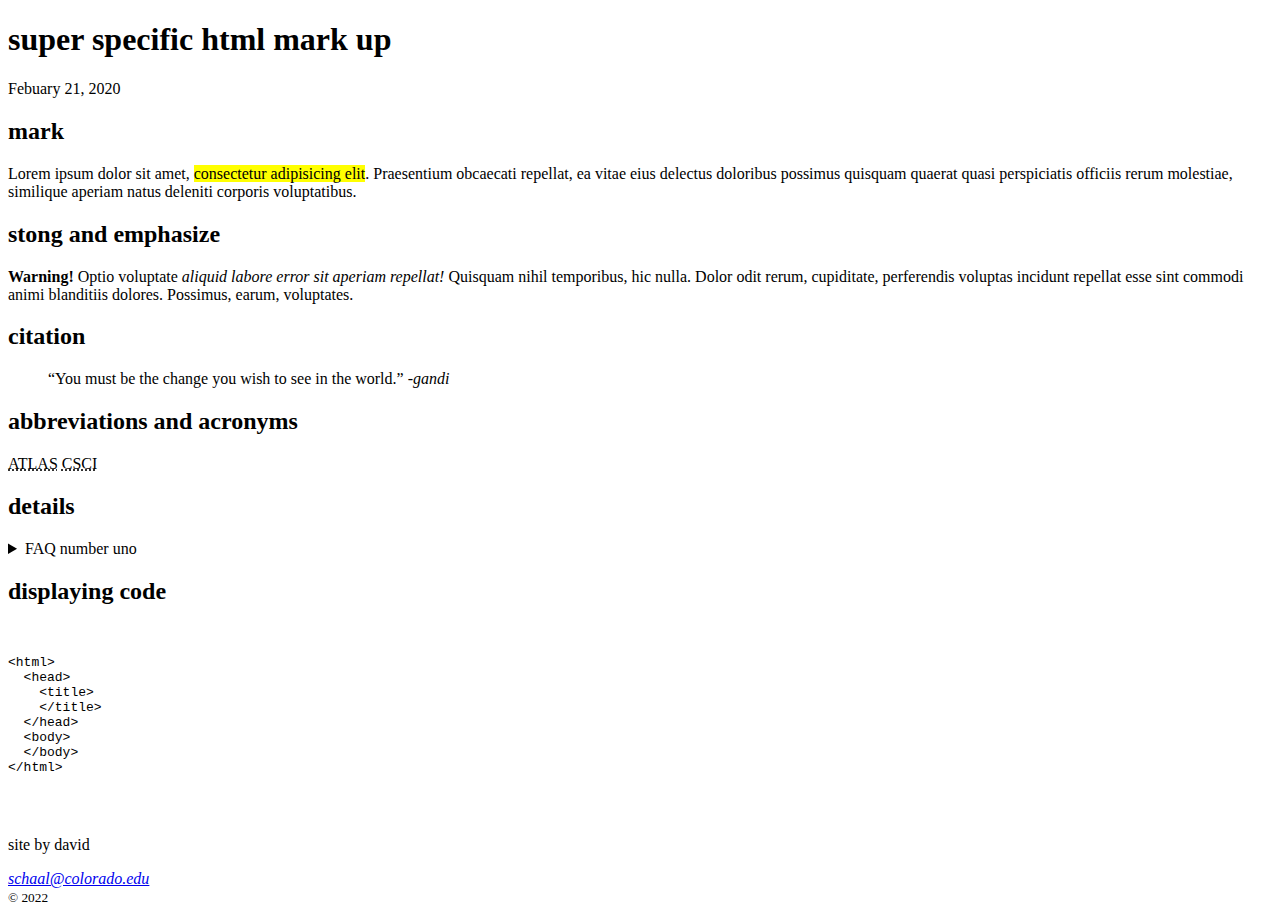
<file: content-dump.html>
<!DOCTYPE html>
<html lang="en">
<head>
  <meta charset="UTF-8">
  <meta name="viewport" content="width=device-width, initial-scale=1.0">
  <title>Document</title>
</head>
<body>
  <header>
    <h1>super specific html mark up</h1>
    <time datetime="2020-02-21">Febuary 21, 2020</time>
  </header>
  <main>
    <section>
      <h2>mark</h2>
      <p>Lorem ipsum dolor sit amet, <mark>consectetur adipisicing elit</mark>. Praesentium obcaecati repellat, ea vitae eius delectus doloribus possimus quisquam quaerat quasi perspiciatis officiis rerum molestiae, similique aperiam natus deleniti corporis voluptatibus.</p>
    </section>
    <section>
      <h2>stong and emphasize</h2>
      <p><strong>Warning!</strong> Optio voluptate
        <em>aliquid labore error sit aperiam repellat!</em> Quisquam nihil temporibus, hic nulla. Dolor odit rerum, cupiditate, perferendis voluptas incidunt repellat esse sint commodi animi blanditiis dolores. Possimus, earum, voluptates.</p>
    </section>
    <section>
      <h2>citation</h2>
      <blockquote cite="https://www.linkedin.com/pulse/20140813120052-14431679-the-story-behind-you-must-be-the-change-you-wish-to-see-in-the-world/">
      <q>You must be the change you wish to see in the world.</q>
      <cite> -gandi</cite>
      </blockquote>
    </section>
    <section>
      <h2>abbreviations and acronyms</h2>
  <abbr title="Alliance for Technology Learning and Society">ATLAS</abbr>
  <abbr title="Computer Science">CSCI</abbr>
    </section>
    <section>
      <h2>details</h2>
      <details>
          <summary>FAQ number uno</summary>
          <p>Lorem ipsum dolor sit amet, consectetur adipisicing elit. Fugit rerum vitae ratione sed repellendus consectetur, obcaecati officiis. Eligendi nulla et laudantium deleniti accusantium aperiam, incidunt quae fugit, pariatur delectus odit.</p>
      </details>
    </section>
    <section>
      <h2>displaying code</h2>
      <pre>
      <code>

&lt;html&gt;
  &lt;head&gt;
    &lt;title&gt;
    &lt;/title&gt;
  &lt;/head&gt;
  &lt;body&gt;
  &lt;/body&gt;
&lt;/html&gt;

      </code>
    </pre>
    </section>

  </main>
  <footer>
    <p> site by david
    <address>
      <a href="mailto:schaal@colorado.edu"> schaal@colorado.edu</a>
    </address>
    <small>&copy; 2022</small>
  </footer>
</body>
</html>
</file>
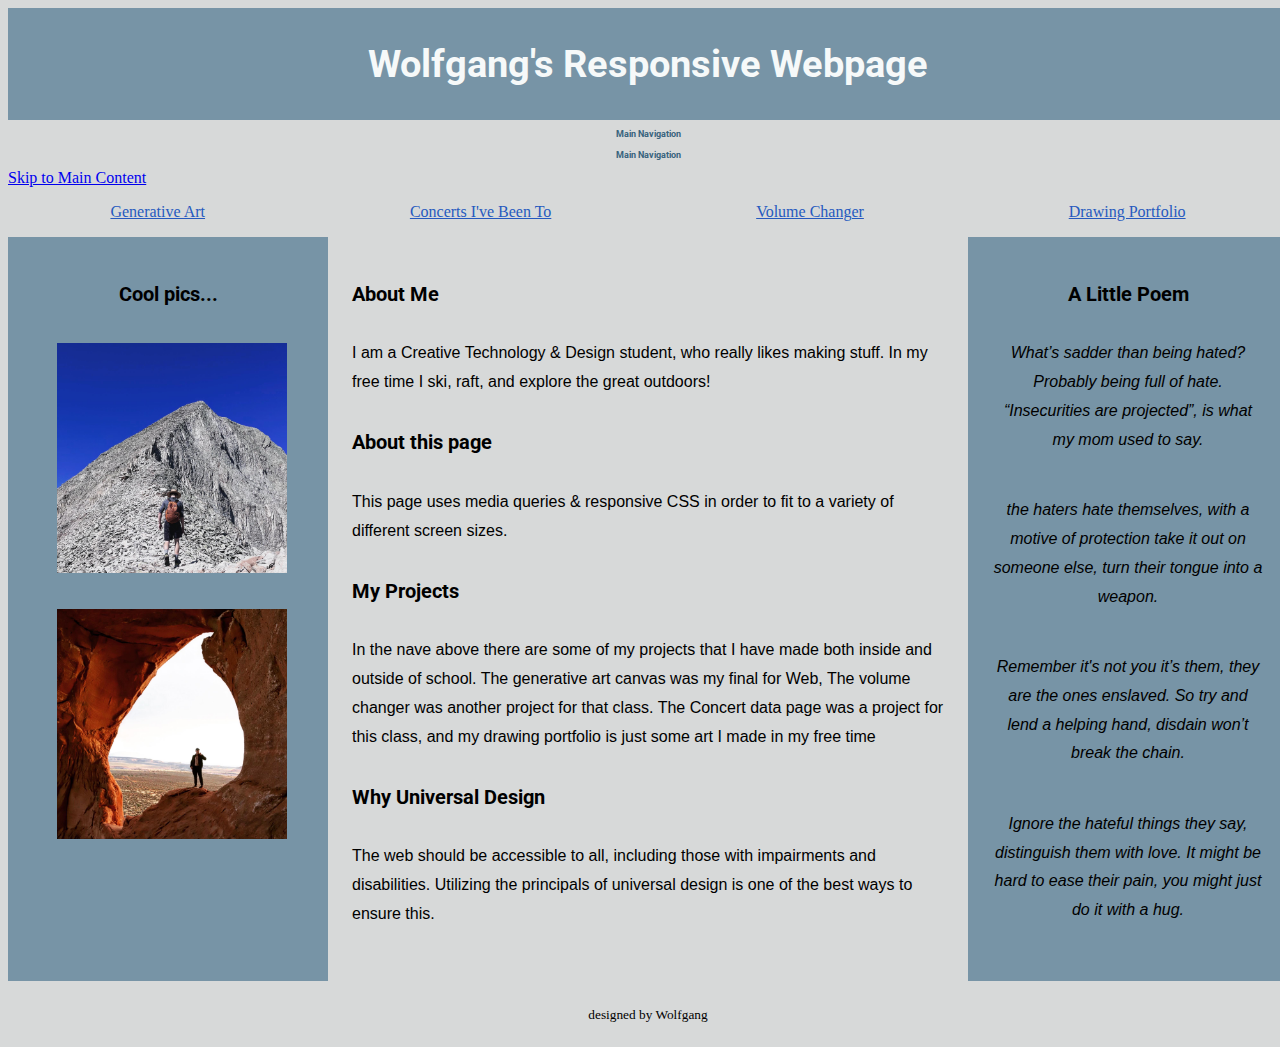
<file: responsive.html>
<!DOCTYPE html>

<html lang="en">
<head>
  <meta charset="UTF-8">
  <meta name="viewport" content="width=device-width, initial-scale=1.0">
  <title>Accessible grid</title>
  <link  rel="stylesheet" href="CSS/responsive.css">
  <link href="https://fonts.googleapis.com/css2?family=Roboto:wght@300&display=swap" rel="stylesheet">
  <link rel="stylesheet" href="https://fonts.googleapis.com/icon?family=Material+Icons">
</head>
<body>
<div class="container">
  <header>
    <h1>Wolfgang's Responsive Webpage</h1>
  </header>
  <nav>
    <h2>Main Navigation</h2>
        <nav id="skip-nav">
        <h2>Main Navigation</h2>
        <a href="#main-content">Skip to Main Content</a>
    </nav>
    <ul>
      <li><a href="https://wolfgangloudenburg.me/finalProject/finalProject.html">Generative Art</a></li>
      <li><a href="https://wolfgangloudenburg.me/Wolfgang-Loudenburg-Universal-Design/sshtml">Concerts I've Been To</a></li>
      <li><a href="https://wolfgangloudenburg.me/WA/WA13/WA13.html">Volume Changer</a></li>
      <li><a href="https://docs.google.com/document/d/1BTJZSYO6UpZt2KzF2htDVyjlciPDXB9eu8Pa9FJHXac/edit?usp=sharing">Drawing Portfolio</a></li>
    </ul>
  </nav>
  <main>
    <section>
      <h2>About Me</h2>
      <p>I am a Creative Technology & Design student, who really likes making stuff. In my free time I ski, raft, and explore the great outdoors!</p>
      <h2>About this page</h2>
      <p>This page uses media queries & responsive CSS in order to fit to a variety of different screen sizes.</p>
      <h2>My Projects</h2>
      <p>In the nave above there are some of my projects that I have made both inside and outside of school. The generative art canvas was my final for Web, The volume changer was another project for that class. The Concert data page was a project for this class, and my drawing portfolio is just some art I made in my free time</p>
      <h2>Why Universal Design</h2>
      <p>The web should be accessible to all, including those with impairments and disabilities. Utilizing the principals of universal design is one of the best ways to ensure this.</p>
    </section>
  </main>
  <aside id="aside1">
    <h2>Cool pics...</h2>
    <img src="img/logoimg.JPG" alt="Me climbing a mountain">
    <img src="img/imgtwo.JPG" alt="me in a cool arch">
  </aside>
  <aside id="aside2">
    <h2>A Little Poem</h2>
    <p><em>What’s sadder than being hated? 
    Probably being full of hate.
    “Insecurities are projected”,
    is what my mom used to say.</em></p>
    
    <p><em> the haters hate themselves,
    with a motive of protection
    take it out on someone else,
    turn their tongue into a weapon.</em></p>
    
    <p><em>Remember it's not you it’s them,
    they are the ones enslaved.
    So try and lend a helping hand,
    disdain won’t break the chain.</em></p>
    
    <p><em>Ignore the hateful things they say,
    distinguish them with love.
    It might be hard to ease their pain,
    you might just do it with a hug.</em>
    </p>
  </aside>
  <footer>
    <small> designed by Wolfgang</small>
  </footer>
  

</div> <!-- end container -->
</body>
</html>
</file>
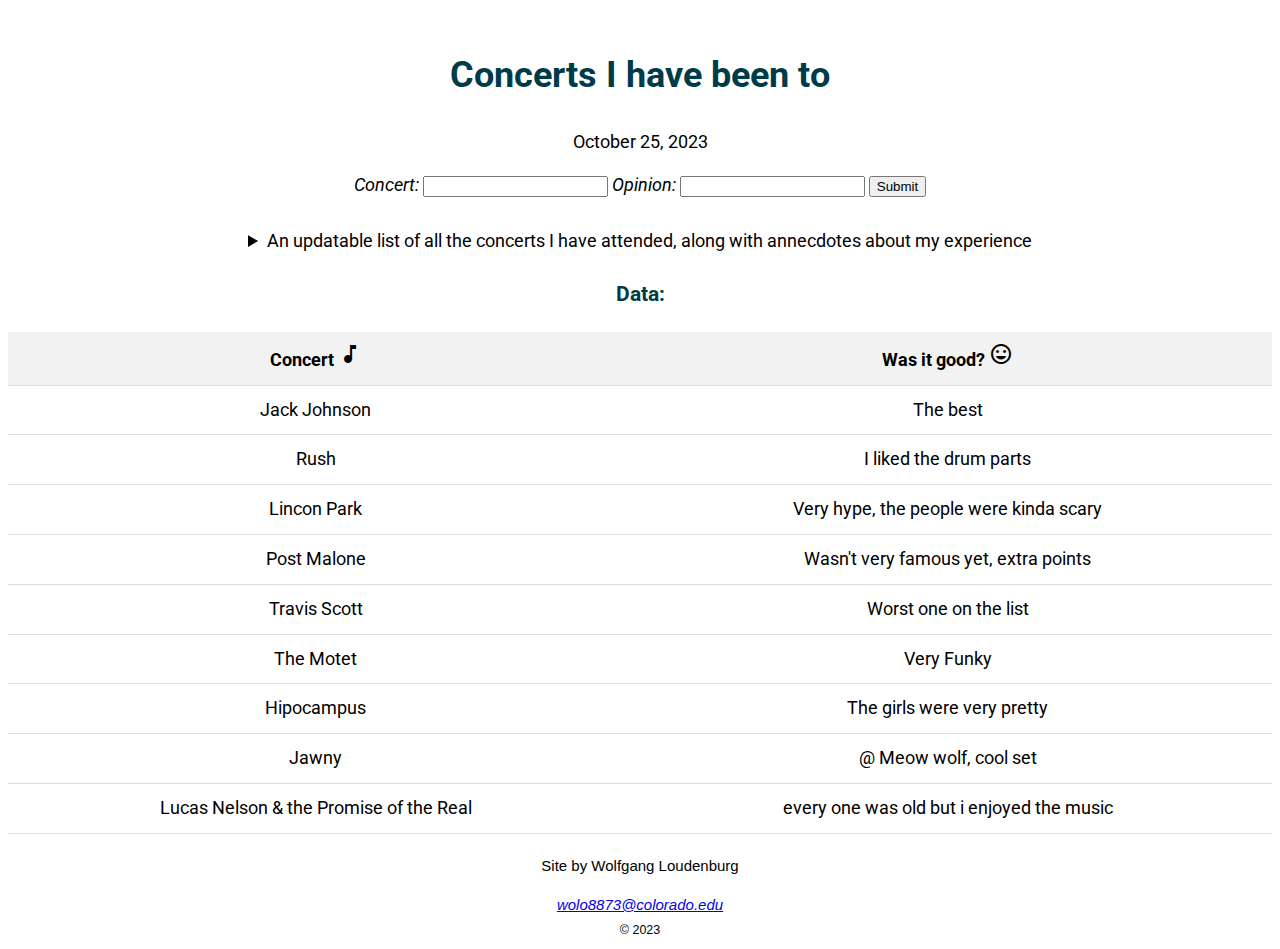
<file: sshtml.html>
<!DOCTYPE html>
<html lang="en">

<head>
    <meta charset="UTF-8">
    <meta http-equiv="X-UA-Compatible" content="IE=edge">
    <meta name="viewport" content="width=device-width, initial-scale=1.0">
    <title>Concerts i've been to</title>
    <link rel="stylesheet" href="CSS/sshtml.css">
    <link rel="preconnect" href="https://fonts.gstatic.com">
    <link href="https://fonts.googleapis.com/css2?family=Roboto:wght@300&display=swap" rel="stylesheet">
    <link rel="stylesheet" href="https://fonts.googleapis.com/icon?family=Material+Icons">
</head>

<body>
    <header>
        <h1>Concerts I have been to</h1>
        <time datetime="2023-10-25">October 25, 2023</time>
    </header>

    <nav id="skip-nav">
        <h2>Main Navigation</h2>
        <a href="#main-content">Skip to Main Content</a>
    </nav>
    <main id="main-content">
            <form id="concertForm">
                    <em>
                        <label for="name">Concert: </label>
                    </em>
                <input type="text" id="name" name="name" required aria-required="true">
                <em>
                    <label for="opinion">Opinion:</label>
                </em>
                <input type="text" id="opinion" name="opinion" required aria-required="true">
                <input type="submit" value="Submit">
            </form>
                <details>
                    <summary>
                        An updatable list of all the concerts I have attended, along with annecdotes about my experience
                    </summary>
                </details>
        <section>
            <h3>Data:</h3>
            <table id="concertTable">
                <thead>
                    <tr>
                        <th scope="col">Concert <span aria-hidden="true" class="material-icons">music_note</span></th>
    
                        <th scope="col">Was it good? <span aria-hidden="true" class="material-icons">mood</span></th>
                    </tr>
                </thead>
             <tbody>
                <tr>
                    <td>Jack Johnson</td>
                    <td>The best</td>
                </tr>
                <tr>
                    <td>Rush</td>
                    <td>I liked the drum parts</td>
                </tr>
                <tr>
                    <td>Lincon Park</td>
                    <td>Very hype, the people were kinda scary </td>
                </tr>
                <tr>
                    <td>Post Malone</td>
                    <td>Wasn't very famous yet, extra points </td>
                </tr>
                <tr>
                    <td>Travis Scott</td>
                    <td>Worst one on the list</td>
                </tr>
                <tr>
                    <td>The Motet</td>
                    <td>Very Funky </td>
                </tr>
                <tr>
                    <td>Hipocampus</td>
                    <td>The girls were very pretty </td>
                </tr>
                <tr>
                    <td>Jawny</td>
                    <td>@ Meow wolf, cool set </td>
                </tr>
                <tr>
                    <td>Lucas Nelson & the Promise of the Real</td>
                    <td>every one was old but i enjoyed the music </td>
                </tr>
              </tbody>
            </table>
        </section>
    </main>
    <footer>
        <p> Site by Wolfgang Loudenburg
        <address>
          <a href="mailto:wolo8873@colorado.edu"> wolo8873@colorado.edu</a>
        </address>
        <small>&copy; 2023</small>
      </footer>

    <script src="JS/sshtml.js"></script>
</body>
</html>
</file>
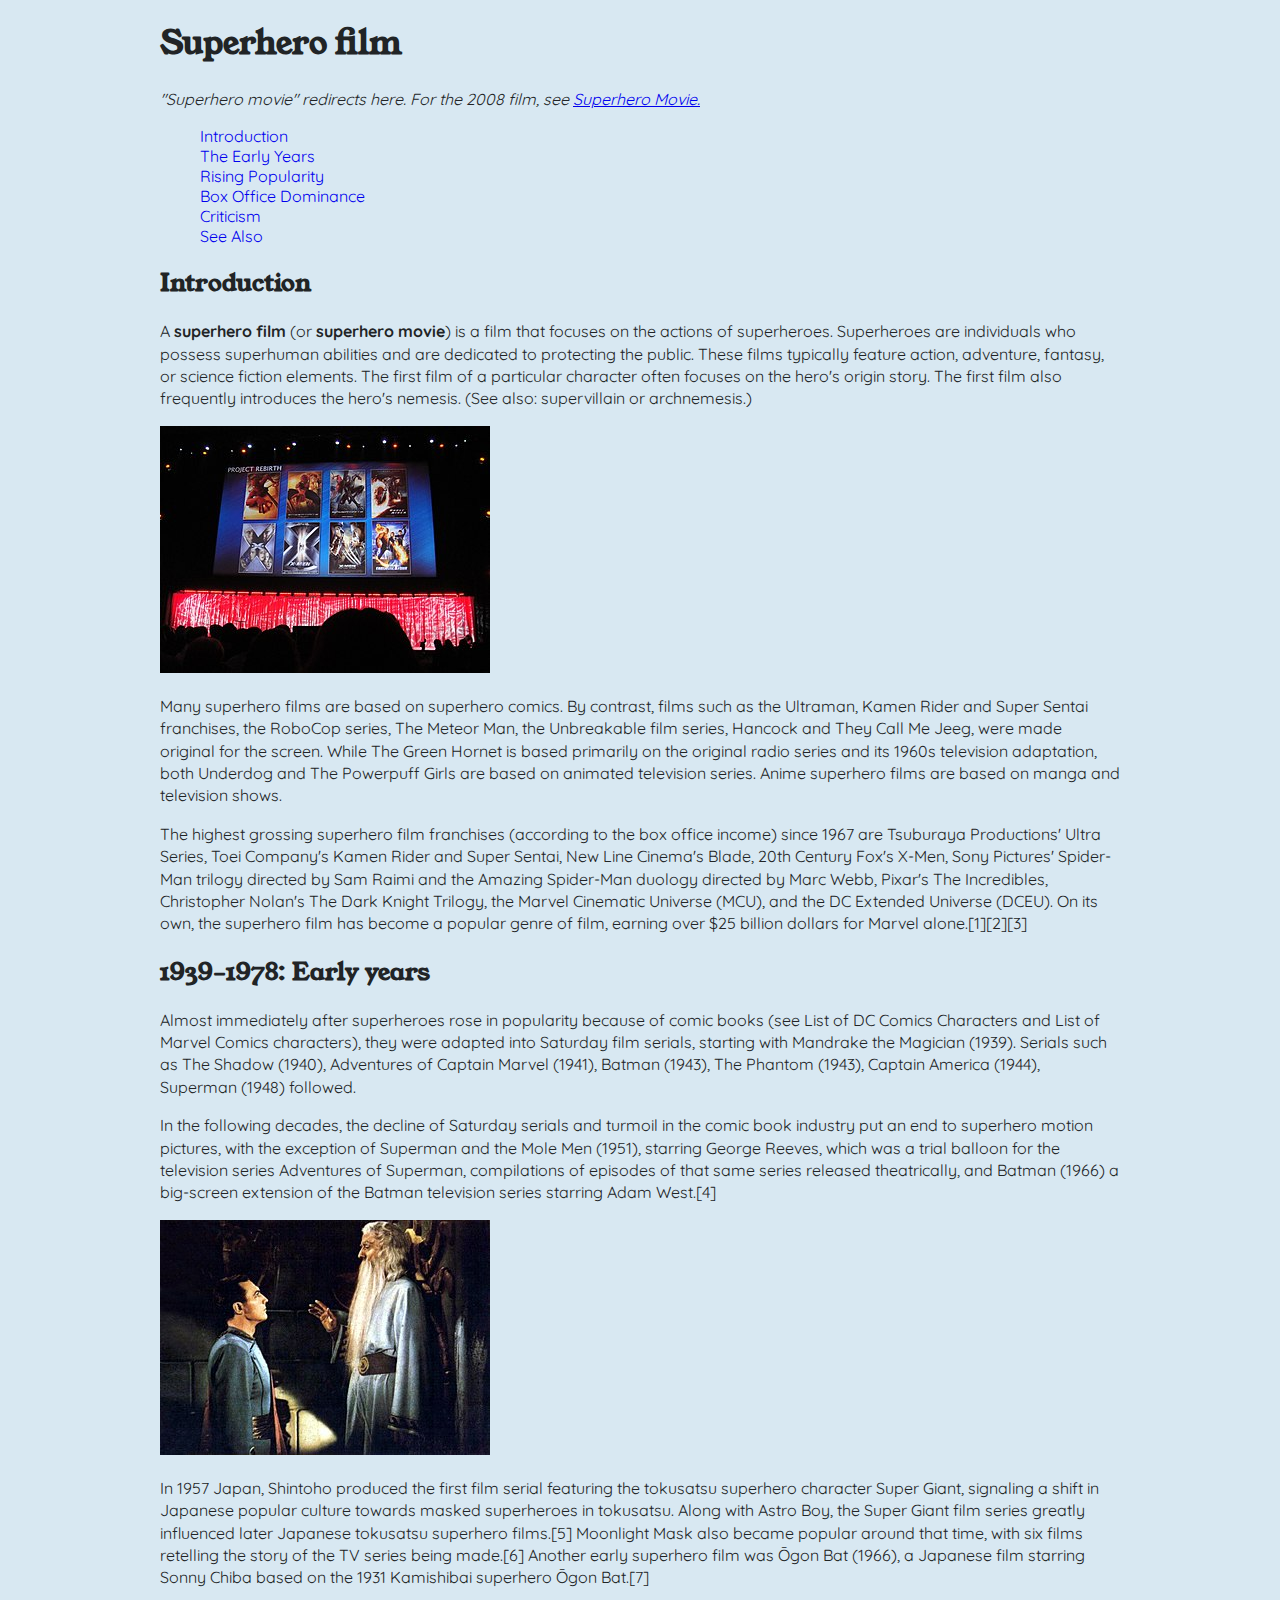
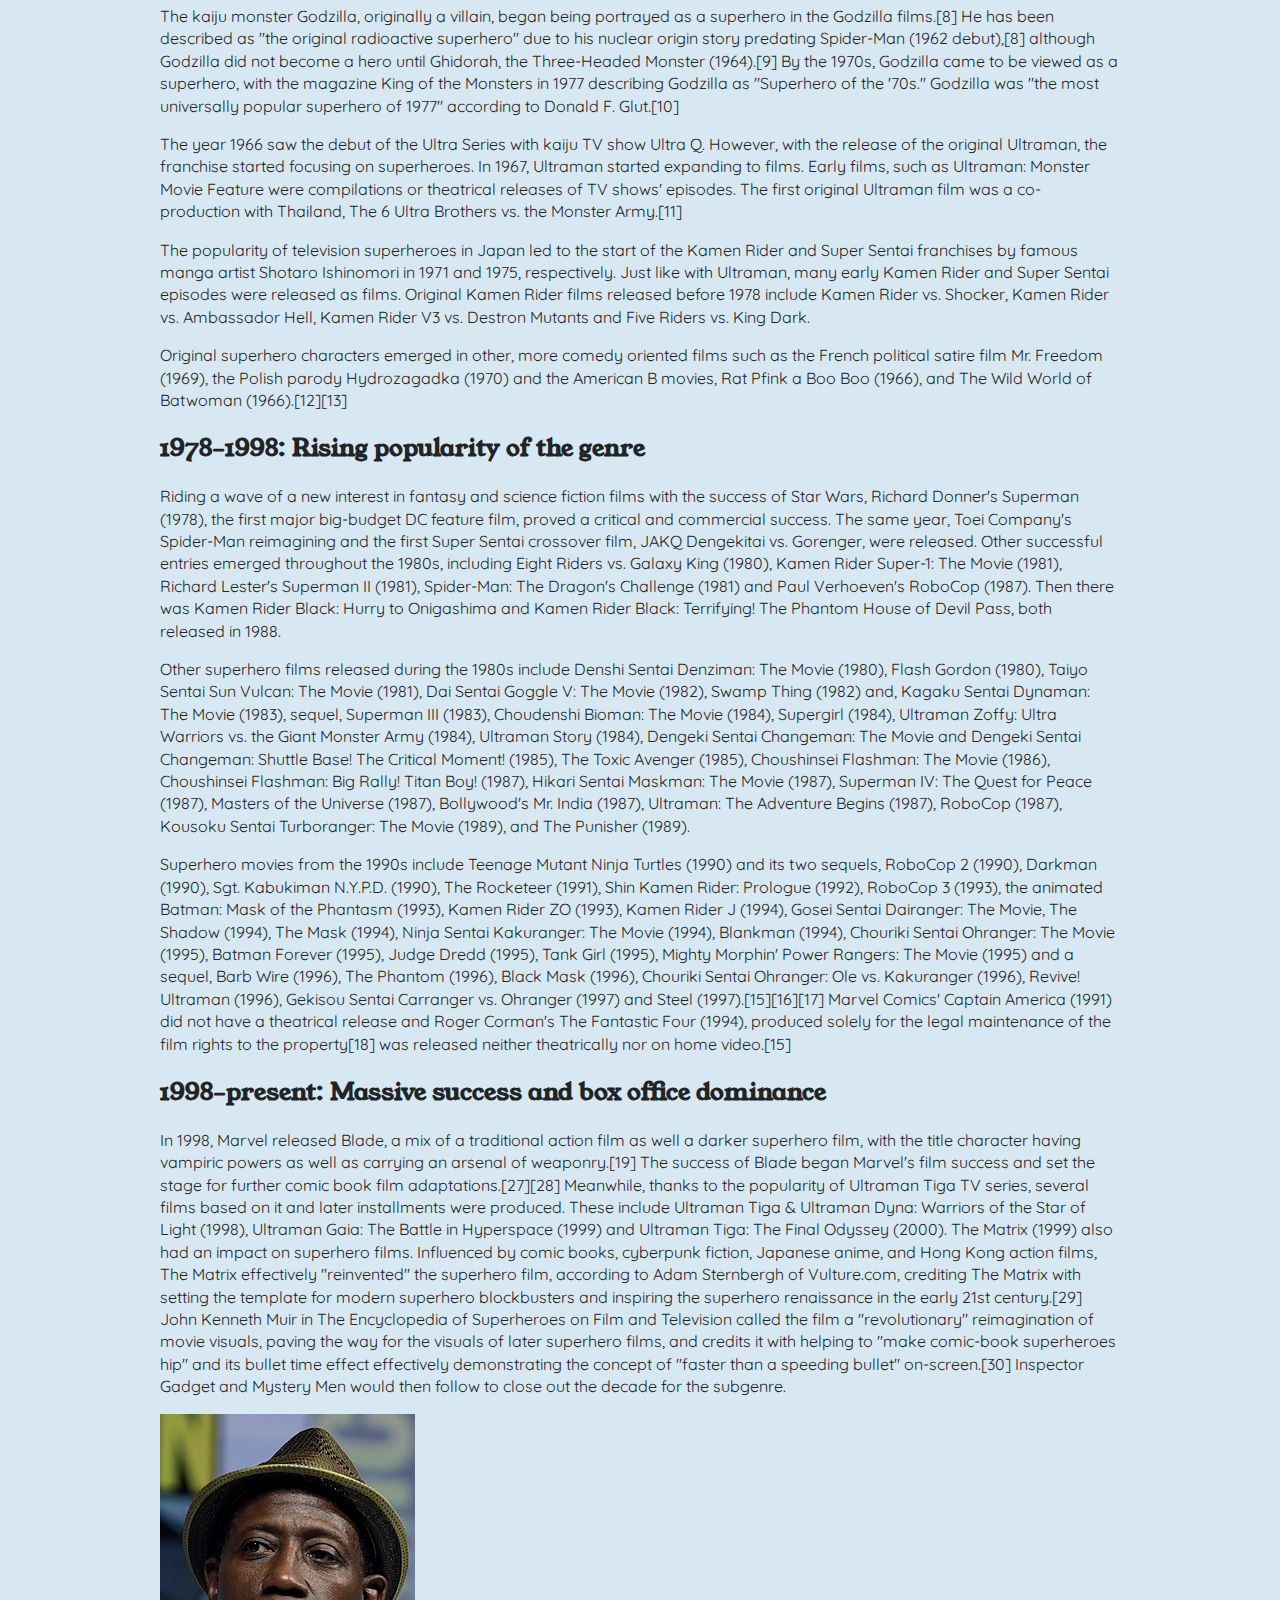
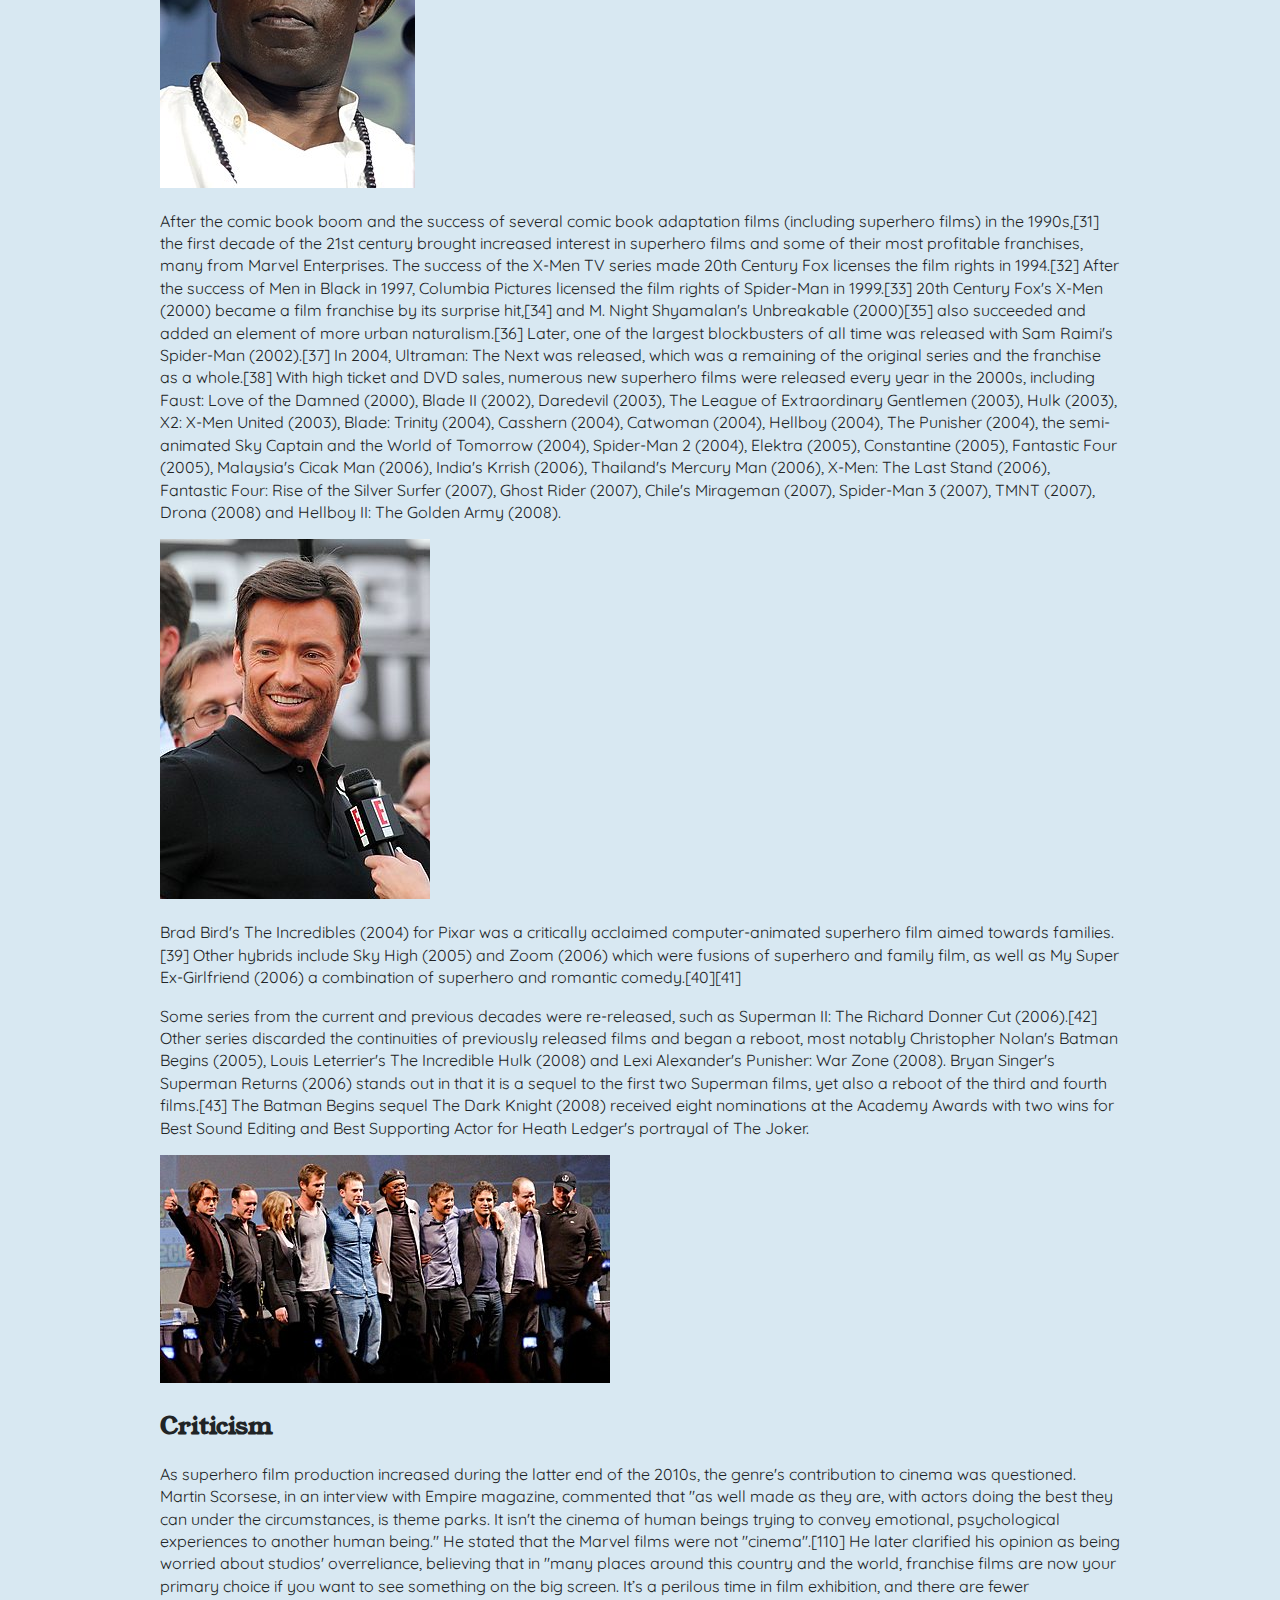
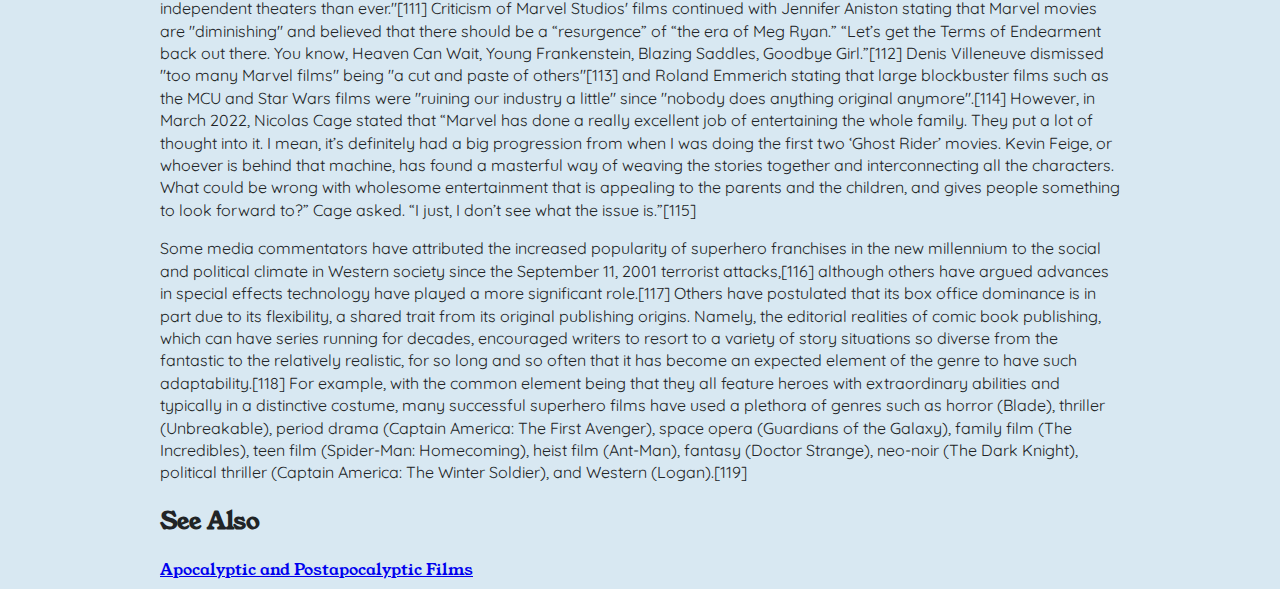
<file: wiki.html>
<!DOCTYPE html>
<html lang="en">
<head>
    <meta charset="UTF-8">
    <meta http-equiv="X-UA-Compatible" content="IE=edge">
    <meta name="viewport" content="width=device-width, initial-scale=1.0">
    <link rel="stylesheet" href="semantics.css">
    <title>Document</title>
</head>
<body>
    <div class="container">
    <h1>Superhero film</h1>
    <p><em>"Superhero movie" redirects here. For the 2008 film, see <a href="https://en.wikipedia.org/wiki/Superhero_Movie">Superhero Movie.</a></em></p>
    <ul>
      <li><a href= "#section-1">Introduction</a></li>
      <li><a href="#section-2">The Early Years</a></li>
      <li><a href ="#section-3">Rising Popularity</a></li>
      <li><a href="#section-4">Box Office Dominance</a></li>
      <li><a href = "#section-5">Criticism</a></li>
      <li><a href ="#section-6">See Also</a></li>
    </ul>
    <h2 id="section-1">Introduction</h2>
    <p>
      A <b>superhero film</b> (or <b>superhero movie</b>) is a film that focuses
      on the actions of superheroes. Superheroes are individuals who possess
      superhuman abilities and are dedicated to protecting the public. These
      films typically feature action, adventure, fantasy, or science fiction
      elements. The first film of a particular character often focuses on the
      hero's origin story. The first film also frequently introduces the hero's
      nemesis. (See also: supervillain or archnemesis.)
    </p>
    <img src="img/superhero1.jpg" alt="Expo marvel Panel" >
    <p>
      Many superhero films are based on superhero comics. By contrast, films
      such as the Ultraman, Kamen Rider and Super Sentai franchises, the RoboCop
      series, The Meteor Man, the Unbreakable film series, Hancock and They Call
      Me Jeeg, were made original for the screen. While The Green Hornet is
      based primarily on the original radio series and its 1960s television
      adaptation, both Underdog and The Powerpuff Girls are based on animated
      television series. Anime superhero films are based on manga and television
      shows.
    </p>
    <p>
      The highest grossing superhero film franchises (according to the box
      office income) since 1967 are Tsuburaya Productions' Ultra Series, Toei
      Company's Kamen Rider and Super Sentai, New Line Cinema's Blade, 20th
      Century Fox's X-Men, Sony Pictures' Spider-Man trilogy directed by Sam
      Raimi and the Amazing Spider-Man duology directed by Marc Webb, Pixar's
      The Incredibles, Christopher Nolan's The Dark Knight Trilogy, the Marvel
      Cinematic Universe (MCU), and the DC Extended Universe (DCEU). On its own,
      the superhero film has become a popular genre of film, earning over $25
      billion dollars for Marvel alone.[1][2][3]
    </p>
    <h2 id="section-2">1939–1978: Early years</h2>
    <p>
      Almost immediately after superheroes rose in popularity because of comic
      books (see List of DC Comics Characters and List of Marvel Comics
      characters), they were adapted into Saturday film serials, starting with
      Mandrake the Magician (1939). Serials such as The Shadow (1940),
      Adventures of Captain Marvel (1941), Batman (1943), The Phantom (1943),
      Captain America (1944), Superman (1948) followed.
    </p>
    <p>
      In the following decades, the decline of Saturday serials and turmoil in
      the comic book industry put an end to superhero motion pictures, with the
      exception of Superman and the Mole Men (1951), starring George Reeves,
      which was a trial balloon for the television series Adventures of
      Superman, compilations of episodes of that same series released
      theatrically, and Batman (1966) a big-screen extension of the Batman
      television series starring Adam West.[4]
    </p>
    <img src="img/superhero2.jpg" alt="Adventures of Captian Marvel" >
    <p>
      In 1957 Japan, Shintoho produced the first film serial featuring the
      tokusatsu superhero character Super Giant, signaling a shift in Japanese
      popular culture towards masked superheroes in tokusatsu. Along with Astro
      Boy, the Super Giant film series greatly influenced later Japanese
      tokusatsu superhero films.[5] Moonlight Mask also became popular around
      that time, with six films retelling the story of the TV series being
      made.[6] Another early superhero film was Ōgon Bat (1966), a Japanese film
      starring Sonny Chiba based on the 1931 Kamishibai superhero Ōgon Bat.[7]
    </p>
    <p>
      The kaiju monster Godzilla, originally a villain, began being portrayed as
      a superhero in the Godzilla films.[8] He has been described as "the
      original radioactive superhero" due to his nuclear origin story predating
      Spider-Man (1962 debut),[8] although Godzilla did not become a hero until
      Ghidorah, the Three-Headed Monster (1964).[9] By the 1970s, Godzilla came
      to be viewed as a superhero, with the magazine King of the Monsters in
      1977 describing Godzilla as "Superhero of the '70s." Godzilla was "the
      most universally popular superhero of 1977" according to Donald F.
      Glut.[10]
    </p>
    <p>
      The year 1966 saw the debut of the Ultra Series with kaiju TV show Ultra
      Q. However, with the release of the original Ultraman, the franchise
      started focusing on superheroes. In 1967, Ultraman started expanding to
      films. Early films, such as Ultraman: Monster Movie Feature were
      compilations or theatrical releases of TV shows' episodes. The first
      original Ultraman film was a co-production with Thailand, The 6 Ultra
      Brothers vs. the Monster Army.[11]
    </p>
    <p>
      The popularity of television superheroes in Japan led to the start of the
      Kamen Rider and Super Sentai franchises by famous manga artist Shotaro
      Ishinomori in 1971 and 1975, respectively. Just like with Ultraman, many
      early Kamen Rider and Super Sentai episodes were released as films.
      Original Kamen Rider films released before 1978 include Kamen Rider vs.
      Shocker, Kamen Rider vs. Ambassador Hell, Kamen Rider V3 vs. Destron
      Mutants and Five Riders vs. King Dark.
    </p>
    <p>
      Original superhero characters emerged in other, more comedy oriented films
      such as the French political satire film Mr. Freedom (1969), the Polish
      parody Hydrozagadka (1970) and the American B movies, Rat Pfink a Boo Boo
      (1966), and The Wild World of Batwoman (1966).[12][13]
    </p>
    <h2 id="section-3">1978–1998: Rising popularity of the genre</h2>
    <p>
      Riding a wave of a new interest in fantasy and science fiction films with
      the success of Star Wars, Richard Donner's Superman (1978), the first
      major big-budget DC feature film, proved a critical and commercial
      success. The same year, Toei Company's Spider-Man reimagining and the
      first Super Sentai crossover film, JAKQ Dengekitai vs. Gorenger, were
      released. Other successful entries emerged throughout the 1980s, including
      Eight Riders vs. Galaxy King (1980), Kamen Rider Super-1: The Movie
      (1981), Richard Lester's Superman II (1981), Spider-Man: The Dragon's
      Challenge (1981) and Paul Verhoeven's RoboCop (1987). Then there was Kamen
      Rider Black: Hurry to Onigashima and Kamen Rider Black: Terrifying! The
      Phantom House of Devil Pass, both released in 1988.
    </p>
    <p>
      Other superhero films released during the 1980s include Denshi Sentai
      Denziman: The Movie (1980), Flash Gordon (1980), Taiyo Sentai Sun Vulcan:
      The Movie (1981), Dai Sentai Goggle V: The Movie (1982), Swamp Thing
      (1982) and, Kagaku Sentai Dynaman: The Movie (1983), sequel, Superman III
      (1983), Choudenshi Bioman: The Movie (1984), Supergirl (1984), Ultraman
      Zoffy: Ultra Warriors vs. the Giant Monster Army (1984), Ultraman Story
      (1984), Dengeki Sentai Changeman: The Movie and Dengeki Sentai Changeman:
      Shuttle Base! The Critical Moment! (1985), The Toxic Avenger (1985),
      Choushinsei Flashman: The Movie (1986), Choushinsei Flashman: Big Rally!
      Titan Boy! (1987), Hikari Sentai Maskman: The Movie (1987), Superman IV:
      The Quest for Peace (1987), Masters of the Universe (1987), Bollywood's
      Mr. India (1987), Ultraman: The Adventure Begins (1987), RoboCop (1987),
      Kousoku Sentai Turboranger: The Movie (1989), and The Punisher (1989).
    </p>
    <p>
      Superhero movies from the 1990s include Teenage Mutant Ninja Turtles
      (1990) and its two sequels, RoboCop 2 (1990), Darkman (1990), Sgt.
      Kabukiman N.Y.P.D. (1990), The Rocketeer (1991), Shin Kamen Rider:
      Prologue (1992), RoboCop 3 (1993), the animated Batman: Mask of the
      Phantasm (1993), Kamen Rider ZO (1993), Kamen Rider J (1994), Gosei Sentai
      Dairanger: The Movie, The Shadow (1994), The Mask (1994), Ninja Sentai
      Kakuranger: The Movie (1994), Blankman (1994), Chouriki Sentai Ohranger:
      The Movie (1995), Batman Forever (1995), Judge Dredd (1995), Tank Girl
      (1995), Mighty Morphin' Power Rangers: The Movie (1995) and a sequel, Barb
      Wire (1996), The Phantom (1996), Black Mask (1996), Chouriki Sentai
      Ohranger: Ole vs. Kakuranger (1996), Revive! Ultraman (1996), Gekisou
      Sentai Carranger vs. Ohranger (1997) and Steel (1997).[15][16][17] Marvel
      Comics' Captain America (1991) did not have a theatrical release and Roger
      Corman's The Fantastic Four (1994), produced solely for the legal
      maintenance of the film rights to the property[18] was released neither
      theatrically nor on home video.[15]
    </p>
    <h2 id="section-4">1998–present: Massive success and box office dominance</h2>
    <p>
      In 1998, Marvel released Blade, a mix of a traditional action film as well
      a darker superhero film, with the title character having vampiric powers
      as well as carrying an arsenal of weaponry.[19] The success of Blade began
      Marvel's film success and set the stage for further comic book film
      adaptations.[27][28] Meanwhile, thanks to the popularity of Ultraman Tiga
      TV series, several films based on it and later installments were produced.
      These include Ultraman Tiga & Ultraman Dyna: Warriors of the Star of Light
      (1998), Ultraman Gaia: The Battle in Hyperspace (1999) and Ultraman Tiga:
      The Final Odyssey (2000). The Matrix (1999) also had an impact on
      superhero films. Influenced by comic books, cyberpunk fiction, Japanese
      anime, and Hong Kong action films, The Matrix effectively "reinvented" the
      superhero film, according to Adam Sternbergh of Vulture.com, crediting The
      Matrix with setting the template for modern superhero blockbusters and
      inspiring the superhero renaissance in the early 21st century.[29] John
      Kenneth Muir in The Encyclopedia of Superheroes on Film and Television
      called the film a "revolutionary" reimagination of movie visuals, paving
      the way for the visuals of later superhero films, and credits it with
      helping to "make comic-book superheroes hip" and its bullet time effect
      effectively demonstrating the concept of "faster than a speeding bullet"
      on-screen.[30] Inspector Gadget and Mystery Men would then follow to close
      out the decade for the subgenre.
    </p>
    <img src="img/superhero3.jpg" alt="Adventures of Captian Marvel" >
    <p>
      After the comic book boom and the success of several comic book adaptation
      films (including superhero films) in the 1990s,[31] the first decade of
      the 21st century brought increased interest in superhero films and some of
      their most profitable franchises, many from Marvel Enterprises. The
      success of the X-Men TV series made 20th Century Fox licenses the film
      rights in 1994.[32] After the success of Men in Black in 1997, Columbia
      Pictures licensed the film rights of Spider-Man in 1999.[33] 20th Century
      Fox's X-Men (2000) became a film franchise by its surprise hit,[34] and M.
      Night Shyamalan's Unbreakable (2000)[35] also succeeded and added an
      element of more urban naturalism.[36] Later, one of the largest
      blockbusters of all time was released with Sam Raimi's Spider-Man
      (2002).[37] In 2004, Ultraman: The Next was released, which was a
      remaining of the original series and the franchise as a whole.[38] With
      high ticket and DVD sales, numerous new superhero films were released
      every year in the 2000s, including Faust: Love of the Damned (2000), Blade
      II (2002), Daredevil (2003), The League of Extraordinary Gentlemen (2003),
      Hulk (2003), X2: X-Men United (2003), Blade: Trinity (2004), Casshern
      (2004), Catwoman (2004), Hellboy (2004), The Punisher (2004), the
      semi-animated Sky Captain and the World of Tomorrow (2004), Spider-Man 2
      (2004), Elektra (2005), Constantine (2005), Fantastic Four (2005),
      Malaysia's Cicak Man (2006), India's Krrish (2006), Thailand's Mercury Man
      (2006), X-Men: The Last Stand (2006), Fantastic Four: Rise of the Silver
      Surfer (2007), Ghost Rider (2007), Chile's Mirageman (2007), Spider-Man 3
      (2007), TMNT (2007), Drona (2008) and Hellboy II: The Golden Army (2008).
    </p>
    <img src="img/superhero4.jpg" alt="Adventures of Captian Marvel" >
    <p>
      Brad Bird's The Incredibles (2004) for Pixar was a critically acclaimed
      computer-animated superhero film aimed towards families.[39] Other hybrids
      include Sky High (2005) and Zoom (2006) which were fusions of superhero
      and family film, as well as My Super Ex-Girlfriend (2006) a combination of
      superhero and romantic comedy.[40][41]
    </p>
    <p>
      Some series from the current and previous decades were re-released, such
      as Superman II: The Richard Donner Cut (2006).[42] Other series discarded
      the continuities of previously released films and began a reboot, most
      notably Christopher Nolan's Batman Begins (2005), Louis Leterrier's The
      Incredible Hulk (2008) and Lexi Alexander's Punisher: War Zone (2008).
      Bryan Singer's Superman Returns (2006) stands out in that it is a sequel
      to the first two Superman films, yet also a reboot of the third and fourth
      films.[43] The Batman Begins sequel The Dark Knight (2008) received eight
      nominations at the Academy Awards with two wins for Best Sound Editing and
      Best Supporting Actor for Heath Ledger's portrayal of The Joker.
    </p>
    <img src="img/superhero5.jpg" alt="Adventures of Captian Marvel" >
   
    <h2 id ="section-5">Criticism</h2>
    <p>
      As superhero film production increased during the latter end of the 2010s,
      the genre's contribution to cinema was questioned. Martin Scorsese, in an
      interview with Empire magazine, commented that "as well made as they are,
      with actors doing the best they can under the circumstances, is theme
      parks. It isn't the cinema of human beings trying to convey emotional,
      psychological experiences to another human being." He stated that the
      Marvel films were not "cinema".[110] He later clarified his opinion as
      being worried about studios' overreliance, believing that in "many places
      around this country and the world, franchise films are now your primary
      choice if you want to see something on the big screen. It’s a perilous
      time in film exhibition, and there are fewer independent theaters than
      ever."[111] Criticism of Marvel Studios' films continued with Jennifer
      Aniston stating that Marvel movies are "diminishing" and believed that
      there should be a “resurgence” of “the era of Meg Ryan.” “Let’s get the
      Terms of Endearment back out there. You know, Heaven Can Wait, Young
      Frankenstein, Blazing Saddles, Goodbye Girl.”[112] Denis Villeneuve
      dismissed "too many Marvel films" being "a cut and paste of others"[113]
      and Roland Emmerich stating that large blockbuster films such as the MCU
      and Star Wars films were "ruining our industry a little" since "nobody
      does anything original anymore".[114] However, in March 2022, Nicolas Cage
      stated that “Marvel has done a really excellent job of entertaining the
      whole family. They put a lot of thought into it. I mean, it’s definitely
      had a big progression from when I was doing the first two ‘Ghost Rider’
      movies. Kevin Feige, or whoever is behind that machine, has found a
      masterful way of weaving the stories together and interconnecting all the
      characters. What could be wrong with wholesome entertainment that is
      appealing to the parents and the children, and gives people something to
      look forward to?” Cage asked. “I just, I don’t see what the issue
      is.”[115]
    </p>
    <p>
      Some media commentators have attributed the increased popularity of
      superhero franchises in the new millennium to the social and political
      climate in Western society since the September 11, 2001 terrorist
      attacks,[116] although others have argued advances in special effects
      technology have played a more significant role.[117] Others have
      postulated that its box office dominance is in part due to its
      flexibility, a shared trait from its original publishing origins. Namely,
      the editorial realities of comic book publishing, which can have series
      running for decades, encouraged writers to resort to a variety of story
      situations so diverse from the fantastic to the relatively realistic, for
      so long and so often that it has become an expected element of the genre
      to have such adaptability.[118] For example, with the common element being
      that they all feature heroes with extraordinary abilities and typically in
      a distinctive costume, many successful superhero films have used a
      plethora of genres such as horror (Blade), thriller (Unbreakable), period
      drama (Captain America: The First Avenger), space opera (Guardians of the
      Galaxy), family film (The Incredibles), teen film (Spider-Man:
      Homecoming), heist film (Ant-Man), fantasy (Doctor Strange), neo-noir (The
      Dark Knight), political thriller (Captain America: The Winter Soldier),
      and Western (Logan).[119]
    </p>

    <h2 id="section-6">See Also</h2>
    <a href="https://maes4595.github.io/wa/wa3.html">Apocalyptic and Postapocalyptic Films</a>
    </div><!--end container-->
</body>
</html>
</file>
<file: CSS/sshtml.css>
h1, h2, h3, h4, h5, h6 {
    font-family: 'Roboto', serif;
    color: #003b49;
    text-align: center;
  }
  
  p {
    font-family: 'Playful-display', sans-serif;
    color: #000000;
  }
  
  body {
    background-color: #ffffff;
  }
  
  #skip-nav {
    background: white;
    color: black;
    font-weight: 700;
    padding: 4px;
    position: absolute;
    transform: translateY(-300%);
  }
  
  #skip-nav:focus {
    transform: translateY(-100%);
  }
  
  .material-icons[aria-hidden="true"] {
    display: inline-block;
    font-family: 'Material Icons';
    font-weight: normal;
    font-style: normal;
    font-size: 24px;
  }
  
  body {
    font-family: 'Roboto', sans-serif;
    font-size: 18px;
    line-height: 1.6;
  }
  
  table {
    width: 100%;
    border-collapse: collapse;
    margin: 20px 0;
  }
  
  th, td {
    padding: 10px;
    border-bottom: 1px solid #ddd;
    text-align: center;
  }
  
  th {
    background-color: #f2f2f2;
  }
  
  form {
    text-align: center;
    padding: auto;
  }
  header {
    text-align: center;
    padding: .8em 0;
  }

  footer{
    font-family: 'Playful-display', sans-serif;
    color: #000000;
    text-align: center;
    font-size: smaller;
  }
details{
  text-align: center;
  padding: 1.5em 0 0;
}
</file>
<file: CSS/responsive.css>
@import url('https://fonts.googleapis.com/css2?family=Akaya+Telivigala&family=Nunito:ital,wght@1,300&display=swap');

body{
  background: #D7D9D9;
}
/*css reset*/
*
*:before,
*:after {
  box-sizing: border-box; /*measures everything from outside in*/
  padding: 0;
  margin: 0;
}

h1,
h2,
h3 {
  font-family: 'Roboto', serif;
  padding: .2em 0;
}


p{
  font-family: 'Playful-display', sans-serif;
  padding: .8em 0;
  line-height: 1.8em;
}
aside{
  text-align: center;
}
aside img{
  position: relative;
  max-width: 230px;
  padding: 1em .5em 1em 1em;
}

h2 {font-size: 1.25em;}

header{
  color: #f6f9f9;
  font-size: larger;

}
nav h2{
  text-align: center;
  font-size: xx-small;
  color: #38637d;

}
nav ul{
    list-style-type: disc;
    margin-block-start: 1em;
    margin-block-end: 1em;
    margin-inline-start: 0px;
    margin-inline-end: 0px;
    padding-inline-start: 0px;
}


nav ul li a{
  color: #2659BF;
}


main,
aside,
footer{
  padding: 1.5em;
}

/**main,
aside,
footer{
  border: 1px black solid;
}*/

header,
footer{
  text-align: center;
}

.container{
  max-width: 1300px;
  margin: 0 auto;
  background: rgb(175,222,176);
  display: grid;
  width: 100vw;
  height: 100vh;
  grid-template-columns: 
  1fr   2fr   1fr;
  grid-template-areas: 
  "heady heady heady"
  "navy navy  navy"
  "aside1 mainy aside2"
  "aside1 mainy aside2"
  "aside1 mainy aside2"
  "footy  footy footy"
  ;
}

header{grid-area: heady; background: #7794A6;}
nav{grid-area: navy; background: #D7D9D9}
main{grid-area: mainy; background: #D7D9D9; max-height: 100%;}
#aside1{grid-area: aside1; background: #7794A6;}
#aside2{grid-area: aside2; background: #7794A6;}
footer{grid-area: footy; background: #D7D9D9;}

nav ul{
  display: flex;
  flex-flow: row nowrap;
  justify-content: space-around;
}

nav ul li{
  list-style: none;
}

@media screen
  and (min-width: 641px)
  and (max-width: 900px) {
    .container{
      grid-template-columns:
      1fr   1fr;
      grid-template-areas: 
      "heady  heady"
      "navy navy"
      "mainy mainy"
      "aside1 aside2"
      "footy  footy";
    } 
} /*end media query*/

@media screen
and (max-width:640px) {
  .container{
    grid-template-columns:
    1fr;
    grid-template-areas:
    "heady"
    "navy"
    "mainy"
    "aside1"
    "aside2"
    "footy";
  }
  nav ul{
    flex-flow:column nowrap;
    text-align: center;
  }
  nav ul li a{
    display: block;
    padding: 10px 5px;
    margin: 5px;
    border: 1px black solid;
    background: #D6D58E;
    color: #042940;
  }
}
</file>
<file: semantics.css>
@import url('https://fonts.googleapis.com/css2?family=Quicksand&family=Young+Serif&display=swap');
@import url('https://fonts.googleapis.com/css2?family=Quicksand:wght@700&family=Young+Serif&display=swap');

body{
    background-color: #D8E8F2;
    font-family: 'Young Serif', serif;
    color: #212426;
}
p{
    line-height: 1.4em;
}
.container{
    max-width:960px;
    margin:0 auto 0 auto;
}
ul,p{
    font-family: 'Quicksand', sans-serif;

}
ul li{
    list-style: none;
}
ul li a{
    text-decoration: double;
}
.sr-only {
    border: 0;
    clip: rect(0, 0, 0, 0);
    height: 1px;
    margin: -1px;
    overflow: hidden;
    padding: 0;
    position: absolute;
    white-space: nowrap;
    width: 1px;
  
  }
</file>
